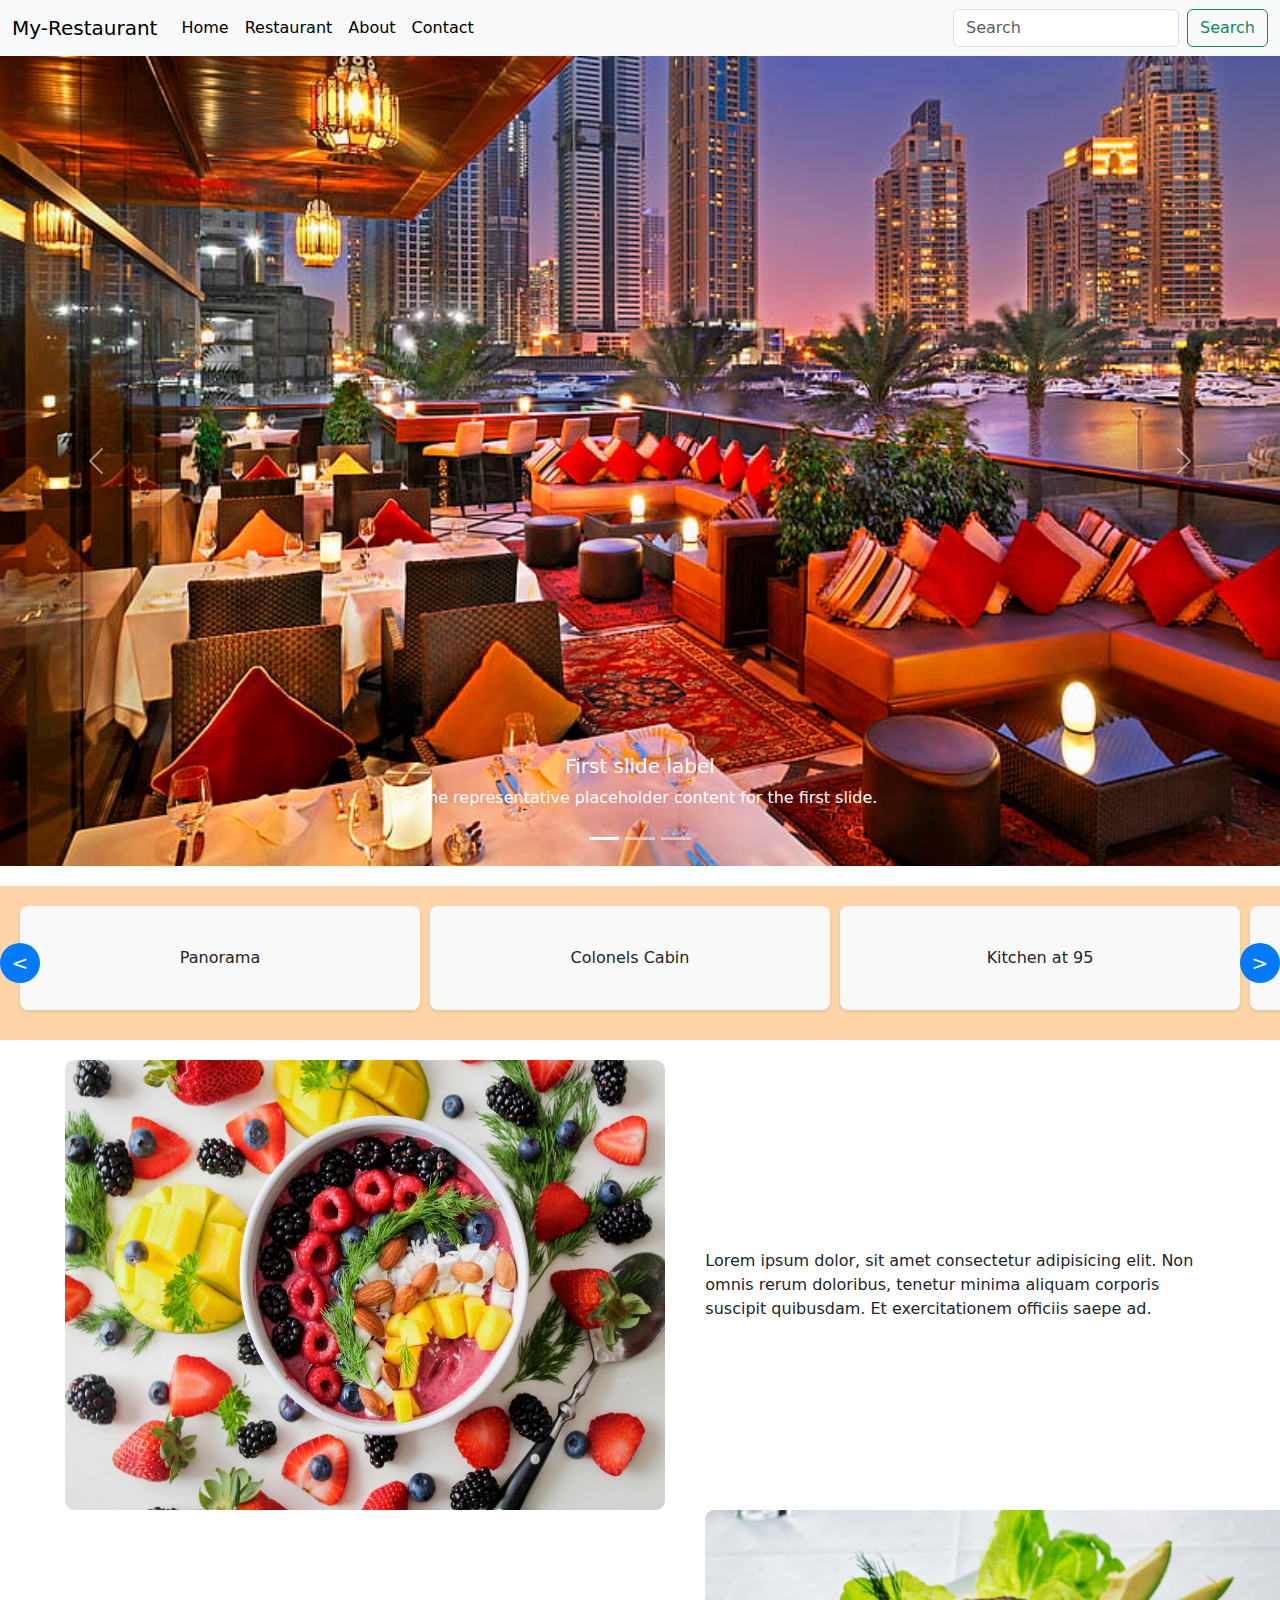
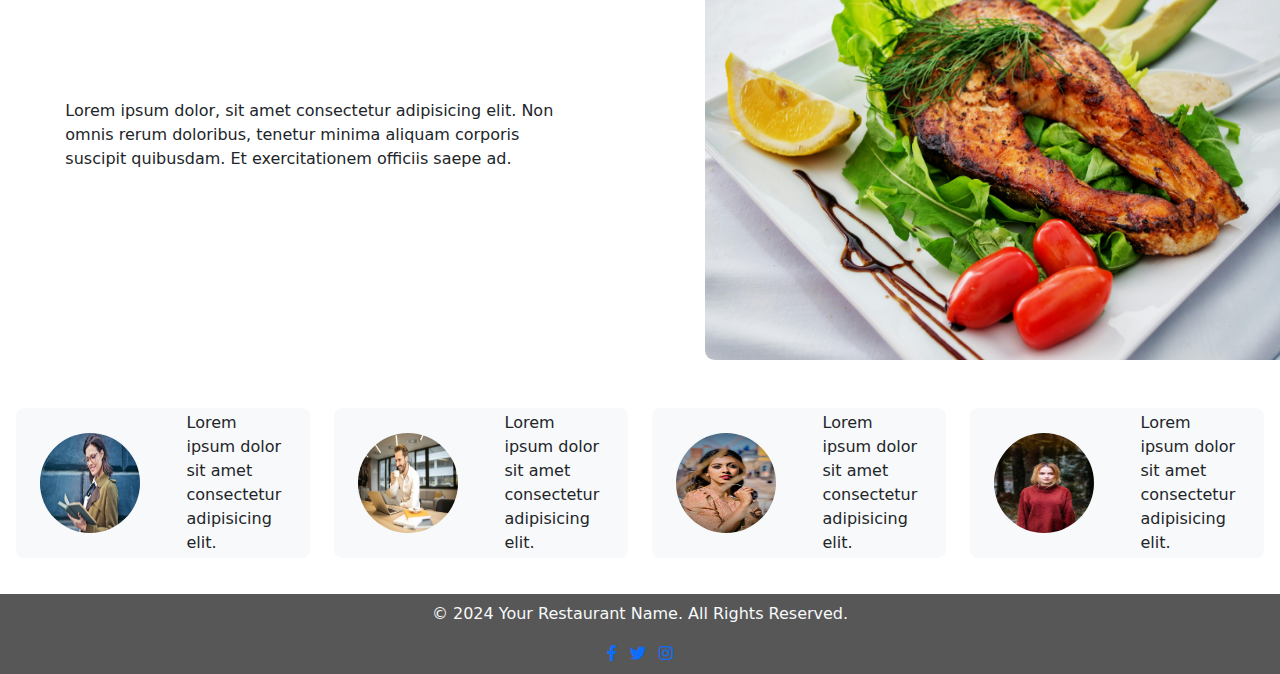
<file: index.html>
<!DOCTYPE html>
<html lang="en">
<head>
    <meta charset="UTF-8">
    <meta name="viewport" content="width=device-width, initial-scale=1.0">
    <link href="https://cdn.jsdelivr.net/npm/bootstrap@5.3.3/dist/css/bootstrap.min.css" rel="stylesheet" integrity="sha384-QWTKZyjpPEjISv5WaRU9OFeRpok6YctnYmDr5pNlyT2bRjXh0JMhjY6hW+ALEwIH" crossorigin="anonymous">
    <link rel="stylesheet" href="https://cdnjs.cloudflare.com/ajax/libs/font-awesome/5.15.4/css/all.min.css" integrity="sha512-..." crossorigin="anonymous" />

    <link rel="stylesheet" href="./css/style.css">
    <link rel="stylesheet" href="./css/colab.css">
    <title>Restaurant</title>
</head>
<style>
    .carousel-item img {
      height: 90vh; 
      object-fit: cover;
    }
  </style>
<body>
    <!-- navbar  -->
    <nav class="navbar navbar-expand-lg bg-body-tertiary">
        <div class="container-fluid">
          <a class="navbar-brand" href="#">My-Restaurant</a>
          <button class="navbar-toggler" type="button" data-bs-toggle="collapse" data-bs-target="#navbarSupportedContent" aria-controls="navbarSupportedContent" aria-expanded="false" aria-label="Toggle navigation">
            <span class="navbar-toggler-icon"></span>
          </button>
          <div class="collapse navbar-collapse" id="navbarSupportedContent">
            <ul class="navbar-nav me-auto mb-2 mb-lg-0">
              <li class="nav-item">
                <a class="nav-link active" aria-current="page" href="index.html">Home</a>
              </li>
              <li class="nav-item">
                <a class="nav-link active" aria-current="page" href="Restouren.html">Restaurant</a>
              </li>
              <li class="nav-item">
                <a class="nav-link active" aria-current="page" href="about.html">About</a>
              </li>
              <li class="nav-item">
                <a class="nav-link active" aria-current="page" href="contact.html">Contact</a>
              </li>
              
            </ul>
            <form class="d-flex" role="search">
              <input class="form-control me-2" type="search" placeholder="Search" aria-label="Search">
              <button class="btn btn-outline-success" type="submit">Search</button>
            </form>
          </div>
        </div>
      </nav>
    <!-- end of navbar  -->



    <!-- slider  -->
    <div id="carouselExampleCaptions" class="carousel slide">
        <div class="carousel-indicators">
          <button type="button" data-bs-target="#carouselExampleCaptions" data-bs-slide-to="0" class="active" aria-current="true" aria-label="Slide 1"></button>
          <button type="button" data-bs-target="#carouselExampleCaptions" data-bs-slide-to="1" aria-label="Slide 2"></button>
          <button type="button" data-bs-target="#carouselExampleCaptions" data-bs-slide-to="2" aria-label="Slide 3"></button>
        </div>
        <div class="carousel-inner">
          <div class="carousel-item active">
            <img src="./images/foodimg/restro1.jpeg" class="d-block w-100" alt="...">
            <div class="carousel-caption d-none d-md-block">
              <h5>First slide label</h5>
              <p>Some representative placeholder content for the first slide.</p>
            </div>
          </div>
          <div class="carousel-item">
            <img src="./images/foodimg/panorma.png" class="d-block w-100" alt="...">
            <div class="carousel-caption d-none d-md-block">
              <h5>Second slide label</h5>
              <p>Some representative placeholder content for the second slide.</p>
            </div>
          </div>
          <div class="carousel-item">
            <img src="./images/foodimg/Indiansummer.png" class="d-block w-100" alt="...">
            <div class="carousel-caption d-none d-md-block">
              <h5>Third slide label</h5>
              <p>Some representative placeholder content for the third slide.</p>
            </div>
          </div>
        </div>
        <button class="carousel-control-prev" type="button" data-bs-target="#carouselExampleCaptions" data-bs-slide="prev">
          <span class="carousel-control-prev-icon" aria-hidden="true"></span>
          <span class="visually-hidden">Previous</span>
        </button>
        <button class="carousel-control-next" type="button" data-bs-target="#carouselExampleCaptions" data-bs-slide="next">
          <span class="carousel-control-next-icon" aria-hidden="true"></span>
          <span class="visually-hidden">Next</span>
        </button>
      </div>
    <!-- slider end  -->

<!-- collaboration   -->
<div class="colab-container">
    <button id="prevBtn" class="arrow-btn">&lt;</button>
    <div class="colab-header">
        <div class="colab-item">
            <span class="brand-name">Panorama</span>
        </div>
        <div class="colab-item">
            <span class="brand-name">Colonels Cabin</span>
        </div>
        <div class="colab-item">
            <span class="brand-name">Kitchen at 95</span>
        </div>
        <div class="colab-item">
            <span class="brand-name">Hawaii adda</span>
        </div>
        <div class="colab-item">
            <span class="brand-name">Bistro 226</span>
        </div>
        <div class="colab-item">
            <span class="brand-name">Indian summer</span>
        </div>
        <div class="colab-item">
            <span class="brand-name">Cage delish</span>
        </div>
        <div class="colab-item">
            <span class="brand-name">Friends Dhaba</span>
        </div>
    </div>
    <button id="nextBtn" class="arrow-btn">&gt;</button>
</div>

<!-- end of collaboration  -->

<!-- feature food  -->
<div class="container-fluid">
    <div class="row d-flex justify-content-around align-items-center">
        <div class="col-lg-5">
            <img class="feature-img" src="./images/featureimg/feature.jpg" alt="">    
        </div>
        <div class="col-lg-5">
            Lorem ipsum dolor, sit amet consectetur adipisicing elit. Non omnis rerum doloribus, tenetur minima aliquam corporis suscipit quibusdam. Et exercitationem officiis saepe ad.
        </div>
    </div>
</div>


<div class="container-fluid">
    <div class="row d-flex justify-content-around align-items-center">
        <div class="col-lg-5">
            Lorem ipsum dolor, sit amet consectetur adipisicing elit. Non omnis rerum doloribus, tenetur minima aliquam corporis suscipit quibusdam. Et exercitationem officiis saepe ad.
        </div>
        <div class="col-lg-5">
            <img class="feature-img" src="./images/featureimg/mfeature.jpg" alt="">    
        </div>
    </div>
</div>

<!-- end of feature food -->


<!-- review  -->
<div class="container-fluid review-container mt-3 p-3">
    <div class="row">
        <div class="col-md-3 mt-3">
            <div class="box d-flex align-items-center justify-content-around bg-light">
                <div class="box-img">
                    <img class="review-img" src="./images/review/riview1.jpg" alt="">
                </div>
                <div class="txt text-start">Lorem ipsum dolor sit amet consectetur adipisicing elit.</div>
            </div>
        </div>
        <div class="col-md-3 mt-3">
            <div class="box d-flex align-items-center justify-content-around bg-light">
                <div class="box-img">
                    <img class="review-img" src="./images/review/review.jpg" alt="">
                </div>
                <div class="txt text-start">Lorem ipsum dolor sit amet consectetur adipisicing elit.</div>
            </div>
        </div>
        <div class="col-md-3 mt-3">
            <div class="box d-flex align-items-center justify-content-around bg-light">
                <div class="box-img">
                    <img class="review-img" src="./images/review/review3.jpg" alt="">
                </div>
                <div class="txt text-start">Lorem ipsum dolor sit amet consectetur adipisicing elit.</div>
            </div>
        </div>
        <div class="col-md-3 mt-3">
            <div class="box d-flex align-items-center justify-content-around bg-light">
                <div class="box-img">
                    <img class="review-img" src="./images/review/review4.jpg" alt="">
                </div>
                <div class="txt text-start">Lorem ipsum dolor sit amet consectetur adipisicing elit.</div>
            </div>
        </div>
    </div>
</div>


<!-- review end  -->

<!-- footer  -->

<footer class="footer text-center text-light p-2">
    <div class="container">
        <div class="row">
            <div class="col-md-12">
                <p>&copy; 2024 Your Restaurant Name. All Rights Reserved.</p>
                <ul class="list-inline mb-0">
                    <li class="list-inline-item"><a href="#"><i class="fab fa-facebook-f"></i></a></li>
                    <li class="list-inline-item"><a href="#"><i class="fab fa-twitter"></i></a></li>
                    <li class="list-inline-item"><a href="#"><i class="fab fa-instagram"></i></a></li>
                </ul>
            </div>
        </div>
    </div>
</footer>


<!-- end of footer  -->






    <!-- cdn script  -->
    <script src="./js/colaboration.js"></script>
    <script src="https://cdn.jsdelivr.net/npm/bootstrap@5.3.3/dist/js/bootstrap.bundle.min.js" integrity="sha384-YvpcrYf0tY3lHB60NNkmXc5s9fDVZLESaAA55NDzOxhy9GkcIdslK1eN7N6jIeHz" crossorigin="anonymous"></script>

    <script src="https://code.jquery.com/jquery-3.6.0.min.js" integrity="sha384-KyZXEAg3QhqLMpG8r+Knujsl5+YE9Jn0W2u8p8gF/9DPBfF+8XvRy4+klGBck+Xh" crossorigin="anonymous"></script>
    
</body>
</html>
</file>
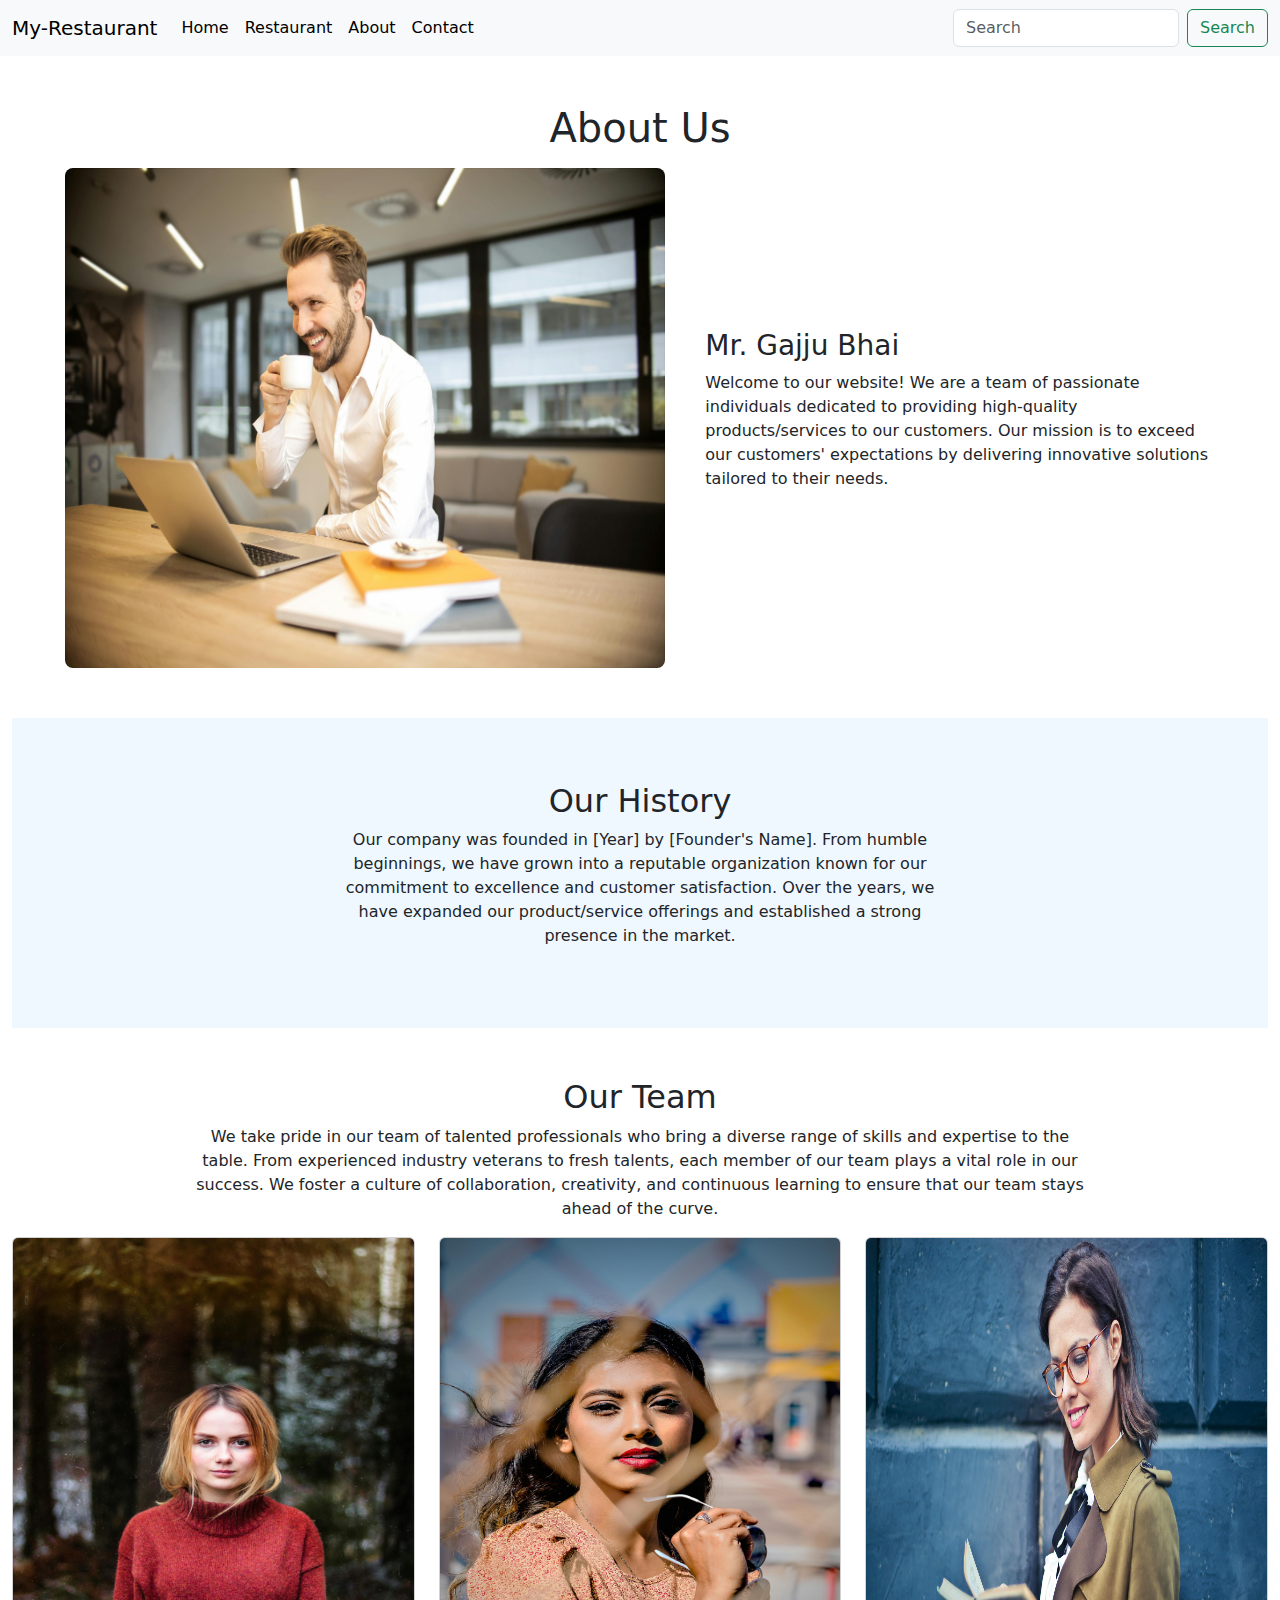
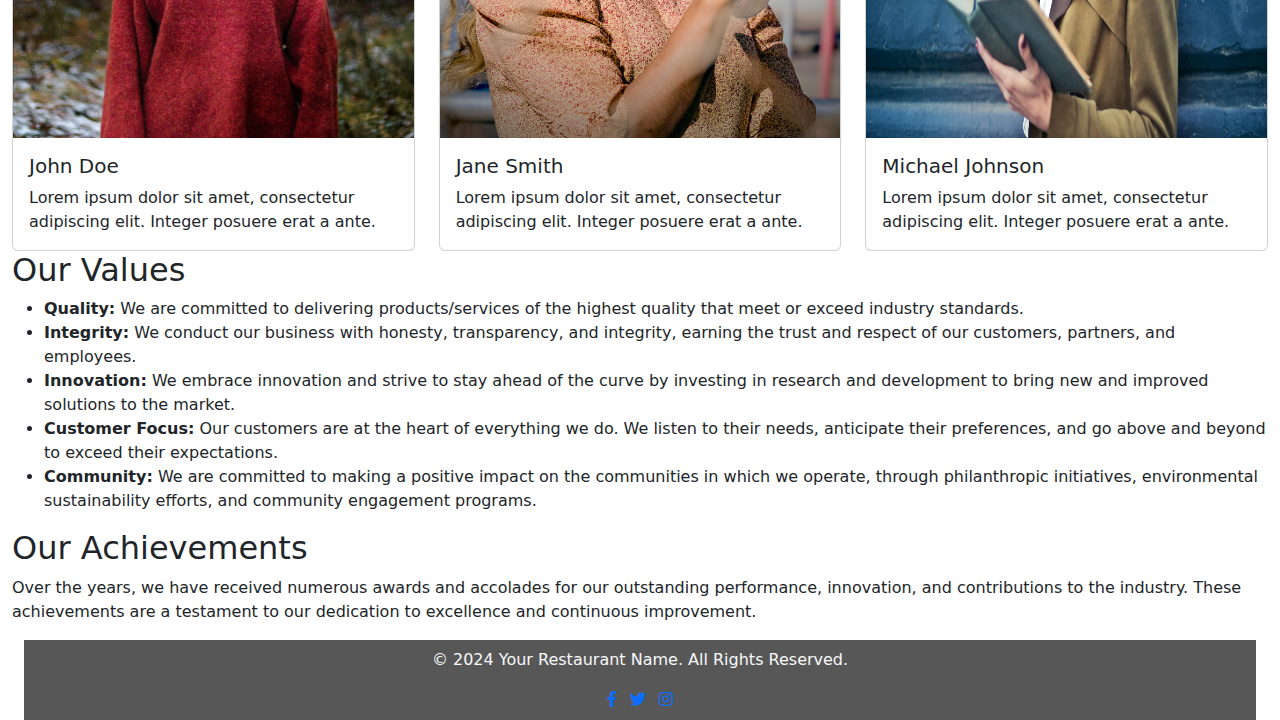
<file: about.html>
<!DOCTYPE html>
<html lang="en">

<head>
    <meta charset="UTF-8">
    <meta name="viewport" content="width=device-width, initial-scale=1.0">
    <title>About Us</title>
    <!-- Bootstrap CSS -->
    <link href="https://cdn.jsdelivr.net/npm/bootstrap@5.3.3/dist/css/bootstrap.min.css" rel="stylesheet"
        integrity="sha384-QWTKZyjpPEjISv5WaRU9OFeRpok6YctnYmDr5pNlyT2bRjXh0JMhjY6hW+ALEwIH" crossorigin="anonymous">
    <link rel="stylesheet" href="./css/about.css">
    <link rel="stylesheet" href="https://cdnjs.cloudflare.com/ajax/libs/font-awesome/5.15.4/css/all.min.css"
        integrity="sha512-..." crossorigin="anonymous" />
</head>

<body>

    <!-- navbar  -->
    <nav class="navbar navbar-expand-lg bg-body-tertiary">
        <div class="container-fluid">
            <a class="navbar-brand" href="#">My-Restaurant</a>
            <button class="navbar-toggler" type="button" data-bs-toggle="collapse"
                data-bs-target="#navbarSupportedContent" aria-controls="navbarSupportedContent" aria-expanded="false"
                aria-label="Toggle navigation">
                <span class="navbar-toggler-icon"></span>
            </button>
            <div class="collapse navbar-collapse" id="navbarSupportedContent">
                <ul class="navbar-nav me-auto mb-2 mb-lg-0">
                    <li class="nav-item">
                        <a class="nav-link active" aria-current="page" href="index.html">Home</a>
                    </li>
                    <li class="nav-item">
                        <a class="nav-link active" aria-current="page" href="Restouren.html">Restaurant</a>
                    </li>
                    <li class="nav-item">
                        <a class="nav-link active" aria-current="page" href="about.html">About</a>
                    </li>
                    <li class="nav-item">
                        <a class="nav-link active" aria-current="page" href="contact.html">Contact</a>
                    </li>

                </ul>
                <form class="d-flex" role="search">
                    <input class="form-control me-2" type="search" placeholder="Search" aria-label="Search">
                    <button class="btn btn-outline-success" type="submit">Search</button>
                </form>
            </div>
        </div>
    </nav>
    <!-- end of navbar  -->


    <div class="container-fluid mt-5">
        <h1 class="text-center">
            About Us
        </h1>
        <div class="row d-flex align-items-center justify-content-around mt-3">
            <div class="col-md-5">

                <img class="founder-img" src="images/review/review.jpg" alt="Image" class="img-fluid">
            </div>
            <div class="col-md-5">
                <h3>Mr. Gajju Bhai</h3>
                <p>Welcome to our website! We are a team of passionate individuals dedicated to providing high-quality
                    products/services to our customers. Our mission is to exceed our customers' expectations by
                    delivering innovative solutions tailored to their needs.</p>
            </div>
        </div>
        <div class="history">
            <div class="history-txt ">
                <h2>Our History</h2>
                <p>Our company was founded in [Year] by [Founder's Name]. From humble beginnings, we have grown into a
                    reputable
                    organization known for our commitment to excellence and customer satisfaction. Over the years, we
                    have
                    expanded our product/service offerings and established a strong presence in the market.</p>
            </div>

        </div>

        <div class="team text-center">
            <div class="teamtxt">
                <h2>Our Team</h2>
                <p>We take pride in our team of talented professionals who bring a diverse range of skills and expertise
                    to
                    the
                    table. From experienced industry veterans to fresh talents, each member of our team plays a vital
                    role
                    in
                    our success. We foster a culture of collaboration, creativity, and continuous learning to ensure
                    that
                    our
                    team stays ahead of the curve.</p>
            </div>

        </div>

        <div class="row">
            <div class="col-md-4">
                <div class="card">
                    <img src="images/review/review4.jpg" class="card-img-top img-fluid" alt="...">
                    <div class="card-body">
                        <h5 class="card-title">John Doe</h5>
                        <p class="card-text">Lorem ipsum dolor sit amet, consectetur adipiscing elit. Integer posuere
                            erat a ante.</p>
                    </div>
                </div>
            </div>
            <div class="col-md-4">
                <div class="card">
                    <img src="images/review/review3.jpg" class="card-img-top img-fluid" alt="...">
                    <div class="card-body">
                        <h5 class="card-title">Jane Smith</h5>
                        <p class="card-text">Lorem ipsum dolor sit amet, consectetur adipiscing elit. Integer posuere
                            erat a ante.</p>
                    </div>
                </div>
            </div>
            <div class="col-md-4">
                <div class="card">
                    <img src="images/review/riview1.jpg" class="card-img-top img-fluid" alt="...">
                    <div class="card-body">
                        <h5 class="card-title">Michael Johnson</h5>
                        <p class="card-text">Lorem ipsum dolor sit amet, consectetur adipiscing elit. Integer posuere
                            erat a ante.</p>
                    </div>
                </div>
            </div>
        </div>

        <h2>Our Values</h2>
        <ul>
            <li><strong>Quality:</strong> We are committed to delivering products/services of the highest quality that
                meet or exceed industry standards.</li>
            <li><strong>Integrity:</strong> We conduct our business with honesty, transparency, and integrity, earning
                the trust and respect of our customers, partners, and employees.</li>
            <li><strong>Innovation:</strong> We embrace innovation and strive to stay ahead of the curve by investing in
                research and development to bring new and improved solutions to the market.</li>
            <li><strong>Customer Focus:</strong> Our customers are at the heart of everything we do. We listen to their
                needs, anticipate their preferences, and go above and beyond to exceed their expectations.</li>
            <li><strong>Community:</strong> We are committed to making a positive impact on the communities in which we
                operate, through philanthropic initiatives, environmental sustainability efforts, and community
                engagement programs.</li>
        </ul>

        <h2>
            Our Achievements
        </h2>
        <p>
            Over the years, we have received numerous awards and accolades for our outstanding performance, innovation,
            and contributions to the industry. These achievements are a testament to our dedication to excellence and
            continuous improvement.
        </p>
        <!-- footer  -->
        <div class="container-fluid">
            <footer class="footer text-center text-light p-2" style="background-color: #575757;">
                <div class="container">
                    <div class="row">
                        <div class="col-md-12">
                            <p>&copy; 2024 Your Restaurant Name. All Rights Reserved.</p>
                            <ul class="list-inline mb-0">
                                <li class="list-inline-item"><a href="#"><i class="fab fa-facebook-f"></i></a></li>
                                <li class="list-inline-item"><a href="#"><i class="fab fa-twitter"></i></a></li>
                                <li class="list-inline-item"><a href="#"><i class="fab fa-instagram"></i></a></li>

                            </ul>
                        </div>
                    </div>
                </div>
            </footer>

            <!-- end of footer  -->
        </div>
</body>

</html>
</file>
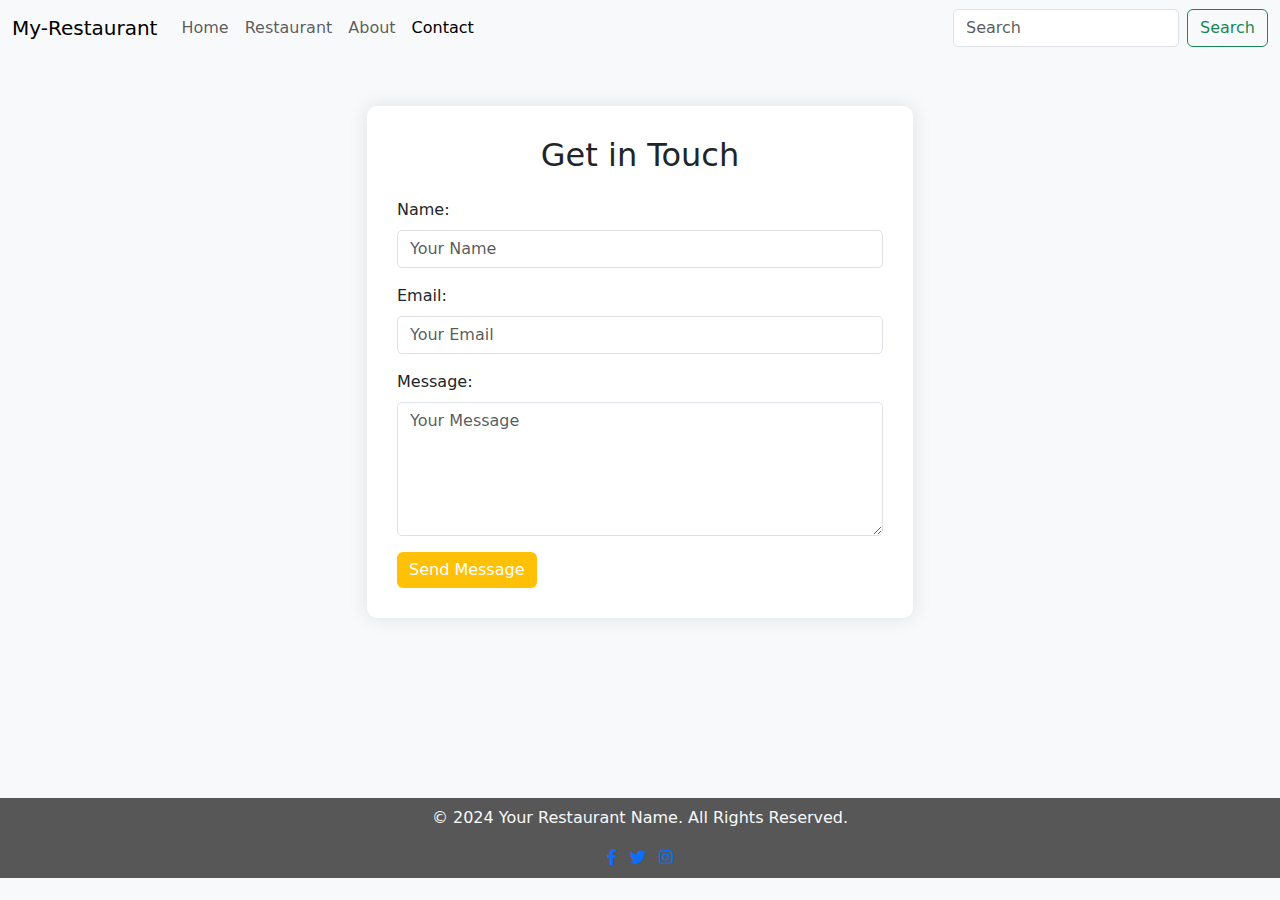
<file: contact.html>
<!DOCTYPE html>
<html lang="en">

<head>
    <meta charset="UTF-8">
    <meta name="viewport" content="width=device-width, initial-scale=1.0">
    <title>Contact Us</title>
    <link href="https://cdn.jsdelivr.net/npm/bootstrap@5.3.3/dist/css/bootstrap.min.css" rel="stylesheet"
        integrity="sha384-QWTKZyjpPEjISv5WaRU9OFeRpok6YctnYmDr5pNlyT2bRjXh0JMhjY6hW+ALEwIH" crossorigin="anonymous">
        <link rel="stylesheet" href="https://cdnjs.cloudflare.com/ajax/libs/font-awesome/5.15.4/css/all.min.css" integrity="sha512-..." crossorigin="anonymous" />
    <style>
        body {
            background-color: #f8f9fa;
        }

        .contact-form {
            background-color: #fff;
            border-radius: 10px;
            box-shadow: 0px 0px 20px rgba(0, 0, 0, 0.1);
            padding: 30px;
            margin-top: 50px;
        }

        .form-control {
            border-radius: 5px;
        }

        .btn-primary {
            background-color: #ffc107;
            border: none;
        }

        .btn-primary:hover {
            background-color: #ff9800;
        }
    </style>
</head>

<body>

    <!-- navbar  -->
    <nav class="navbar navbar-expand-lg">
        <div class="container-fluid">
            <a class="navbar-brand" href="#">My-Restaurant</a>
            <button class="navbar-toggler" type="button" data-bs-toggle="collapse"
                data-bs-target="#navbarSupportedContent" aria-controls="navbarSupportedContent" aria-expanded="false"
                aria-label="Toggle navigation">
                <span class="navbar-toggler-icon"></span>
            </button>
            <div class="collapse navbar-collapse" id="navbarSupportedContent">
                <ul class="navbar-nav me-auto mb-2 mb-lg-0">
                    <li class="nav-item">
                        <a class="nav-link" aria-current="page" href="index.html">Home</a>
                    </li>
                    <li class="nav-item">
                        <a class="nav-link" aria-current="page" href="Restouren.html">Restaurant</a>
                    </li>
                    <li class="nav-item">
                        <a class="nav-link" aria-current="page" href="about.html">About</a>
                    </li>
                    <li class="nav-item">
                        <a class="nav-link active" aria-current="page" href="contact.html">Contact</a>
                    </li>
                </ul>
                <form class="d-flex" role="search">
                    <input class="form-control me-2" type="search" placeholder="Search" aria-label="Search">
                    <button class="btn btn-outline-success" type="submit">Search</button>
                </form>
            </div>
        </div>
    </nav>
    <!-- end of navbar  -->

    <div class="container">
        <div class="row justify-content-center">
            <div class="col-md-8 col-lg-6">
                <div class="contact-form">
                    <h2 class="text-center mb-4">Get in Touch</h2>
                    <form action="mailto:youremail@example.com" method="post" enctype="text/plain">
                        <div class="mb-3">
                            <label for="name" class="form-label">Name:</label>
                            <input type="text" class="form-control" id="name" name="name" placeholder="Your Name"
                                required>
                        </div>
                        <div class="mb-3">
                            <label for="email" class="form-label">Email:</label>
                            <input type="email" class="form-control" id="email" name="email"
                                placeholder="Your Email" required>
                        </div>
                        <div class="mb-3">
                            <label for="message" class="form-label">Message:</label>
                            <textarea class="form-control" id="message" name="message" rows="5"
                                placeholder="Your Message" required></textarea>
                        </div>
                        <button type="submit" class="btn btn-primary btn-block">Send Message</button>
                    </form>
                </div>
            </div>
        </div>
    </div>
    <!-- footer  -->

<footer class="footer text-center text-light p-2" style="background-color: #575757;display: flex; margin-top: 20vh;">
    <div class="container">
        <div class="row">
            <div class="col-md-12">
                <p>&copy; 2024 Your Restaurant Name. All Rights Reserved.</p>
                <ul class="list-inline mb-0">
                    <li class="list-inline-item"><a href="#"><i class="fab fa-facebook-f"></i></a></li>
                    <li class="list-inline-item"><a href="#"><i class="fab fa-twitter"></i></a></li>
                    <li class="list-inline-item"><a href="#"><i class="fab fa-instagram"></i></a></li>
                    
                </ul>
            </div>
        </div>
    </div>
  </footer>
  
  <!-- end of footer  -->
    <script src="https://code.jquery.com/jquery-3.6.0.min.js"
        integrity="sha256-/xUj+3OJU5yExlq6GSYGSHk7tPXikynS7ogEvDej/m4=" crossorigin="anonymous"></script>
    <script src="https://cdn.jsdelivr.net/npm/bootstrap@5.3.3/dist/js/bootstrap.bundle.min.js"
        integrity="sha384-sU6ApqKkEDjZsxUnzBi1FizyNpviP+Uulb4+gF5Xm53g7f8X8uYZmVPaXfG9z6z1" crossorigin="anonymous"></script>
</body>
</html>
</file>
<file: css/style.css>
.feature-img {
    width: 600px;
    height: 450px;
    border-radius: 0.6rem;
}

.review-img {
    width: 100px;
    height: 100px;
    border-radius: 100%;
}

.box {
    width: 100%;
    max-width: 400px; 
    height: 150px;
    border-radius: 0.5rem;
    margin: 0 auto; 
    margin-bottom: 20px;
}

.txt {
    width: 100px;
}

.footer{
    background-color: #575757;
}
</file>
<file: css/colab.css>
.colab-container {
    margin: 20px 0; 
    overflow: hidden;
    position: relative; 
    width: 100%; 
    padding: 20px;
    background-color: #ffd5a8;

}

.colab-header {
    display: flex;
    scroll-snap-type: x mandatory;
    -webkit-overflow-scrolling: touch; 
    padding-bottom: 10px;
}

.colab-item {
    flex: 0 0 auto;
    width: 400px;
    margin-right: 10px;
    background-color: #f9f9f9;
    border-radius: 8px; 
    box-shadow: 0 2px 4px rgba(0, 0, 0, 0.1);
    padding: 40px; 
    text-align: center;
    scroll-snap-align: center; 
}

.arrow-btn {
    background-color: #007bff; 
    color: #fff; 
    border: none;
    border-radius: 50%; 
    width: 40px; 
    height: 40px;
    font-size: 20px; 
    cursor: pointer; 
    display: flex; 
    justify-content: center;
    align-items: center; 
    position: absolute; 
    transform: translateY(-50%); 
    top: 50%; 
}

#prevBtn {
    z-index: 2;
    left: 0; 
}

#nextBtn {
    right: 0; 
}

.arrow-btn:hover {
    background-color: #0056b3;
}
</file>
<file: css/about.css>
.founder-img{
    border-radius: 0.5rem;
    width: 600px;
    height: 500px;

}
.history{
    display: flex;
    margin-top: 50px;
    align-items: center;
    justify-content: center;
    background-color: aliceblue;
    padding: 4rem;
}
.history-txt{
    width: 600px;
    text-align: center;
}
.team{
    display: flex;
    margin-top: 50px;
    align-items: center;
    justify-content: center;
}
.teamtxt{
    width: 900px;
}
.card-img-top{
    width: 600px;
    height: 500px;
}
</file>
